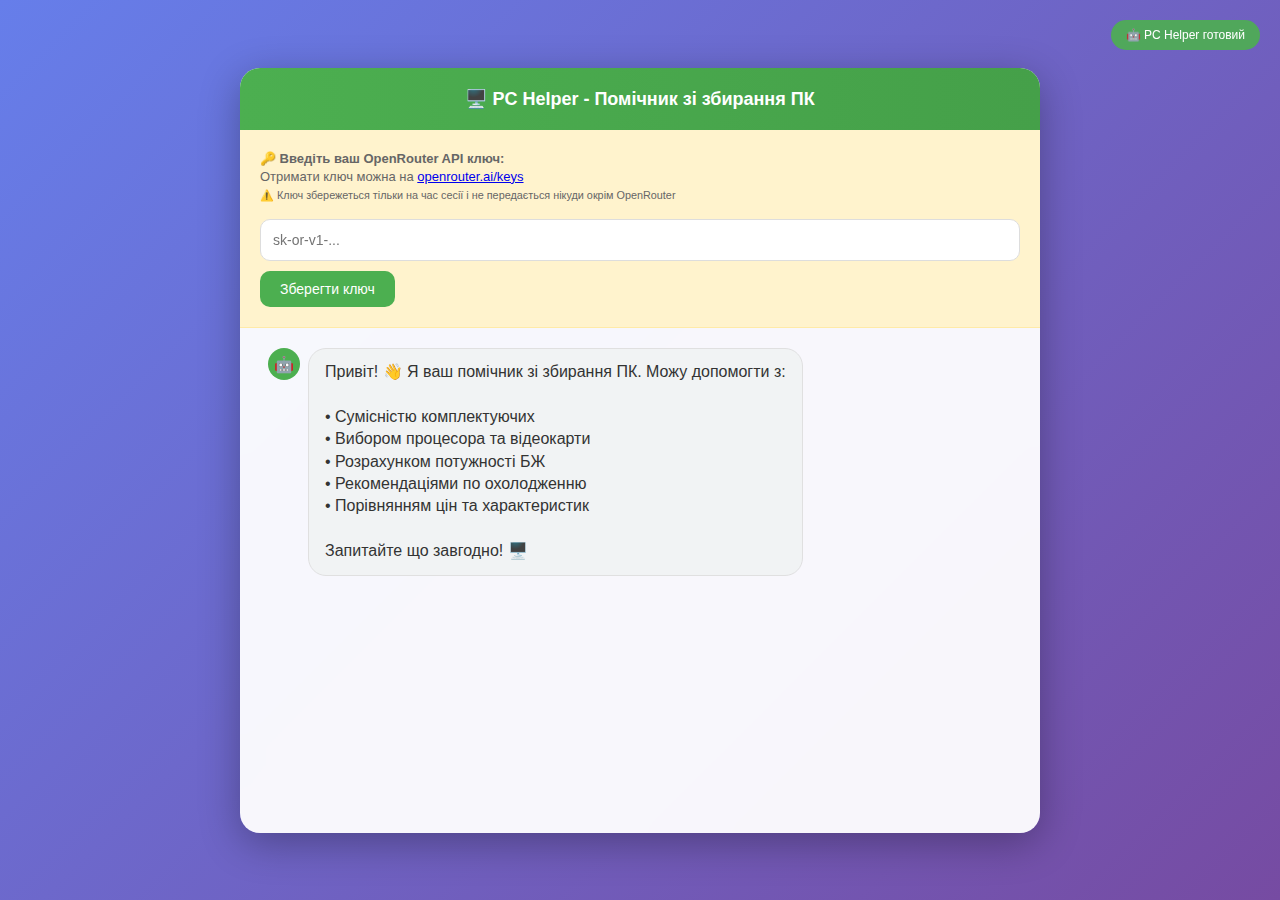
<file: index.html>
<!DOCTYPE html>
<html lang="uk">
<head>
    <meta charset="UTF-8">
    <meta name="viewport" content="width=device-width, initial-scale=1.0">
    <title>PC Helper - Помічник зі збирання ПК</title>
    <style>
        * {
            margin: 0;
            padding: 0;
            box-sizing: border-box;
        }

        body {
            font-family: 'Segoe UI', Tahoma, Geneva, Verdana, sans-serif;
            background: linear-gradient(135deg, #667eea 0%, #764ba2 100%);
            min-height: 100vh;
            display: flex;
            align-items: center;
            justify-content: center;
            padding: 20px;
        }

        #main-container {
            width: 100%;
            max-width: 800px;
            background: rgba(255, 255, 255, 0.95);
            backdrop-filter: blur(10px);
            border-radius: 20px;
            box-shadow: 0 10px 40px rgba(0,0,0,0.3);
            overflow: hidden;
            height: 85vh;
            display: flex;
            flex-direction: column;
        }

        #chat-header {
            background: linear-gradient(90deg, #4CAF50, #45a049);
            color: white;
            padding: 20px;
            text-align: center;
            font-weight: bold;
            font-size: 18px;
        }

        #status {
            position: fixed;
            top: 20px;
            right: 20px;
            padding: 8px 15px;
            border-radius: 20px;
            color: white;
            font-size: 12px;
            z-index: 1000;
            transition: all 0.3s;
            background: rgba(76,175,80,0.9);
        }

        .quick-questions {
            display: flex;
            gap: 8px;
            padding: 15px;
            overflow-x: auto;
            background: #f8f9fa;
            border-bottom: 1px solid #e0e0e0;
            flex-shrink: 0;
        }

        .quick-btn {
            background: white;
            border: 1px solid #ddd;
            border-radius: 15px;
            padding: 8px 12px;
            font-size: 12px;
            cursor: pointer;
            white-space: nowrap;
            transition: all 0.2s;
        }

        .quick-btn:hover {
            background: #667eea;
            color: white;
            border-color: #667eea;
        }

        #api-key-setup {
            padding: 20px;
            background: #fff3cd;
            border-bottom: 1px solid #ffeaa7;
            flex-shrink: 0;
        }

        #api-key-input {
            width: 100%;
            padding: 12px;
            border: 1px solid #ddd;
            border-radius: 10px;
            margin-bottom: 10px;
            font-size: 14px;
        }

        #save-key-btn {
            background: #4CAF50;
            color: white;
            border: none;
            padding: 10px 20px;
            border-radius: 10px;
            cursor: pointer;
            font-size: 14px;
        }

        .api-info {
            font-size: 13px;
            color: #666;
            margin-bottom: 15px;
            line-height: 1.4;
        }

        #chat-messages {
            flex: 1;
            overflow-y: auto;
            padding: 20px;
            display: flex;
            flex-direction: column;
            gap: 15px;
        }

        .message {
            display: flex;
            max-width: 85%;
            animation: fadeIn 0.3s ease-in;
        }

        .message.user {
            align-self: flex-end;
            flex-direction: row-reverse;
        }

        .message.ai {
            align-self: flex-start;
        }

        .message-bubble {
            padding: 12px 16px;
            border-radius: 18px;
            word-wrap: break-word;
            line-height: 1.4;
        }

        .message.user .message-bubble {
            background: linear-gradient(135deg, #667eea, #764ba2);
            color: white;
        }

        .message.ai .message-bubble {
            background: #f1f3f4;
            color: #333;
            border: 1px solid #e0e0e0;
        }

        .message-avatar {
            width: 32px;
            height: 32px;
            border-radius: 50%;
            display: flex;
            align-items: center;
            justify-content: center;
            font-size: 16px;
            margin: 0 8px;
            flex-shrink: 0;
        }

        .message.user .message-avatar {
            background: #667eea;
            color: white;
        }

        .message.ai .message-avatar {
            background: #4CAF50;
            color: white;
        }

        #chat-input-container {
            padding: 20px;
            background: white;
            border-top: 1px solid #e0e0e0;
            flex-shrink: 0;
        }

        #chat-input-form {
            display: flex;
            gap: 10px;
            align-items: flex-end;
        }

        #chat-input {
            flex: 1;
            padding: 12px 16px;
            border: 2px solid #e0e0e0;
            border-radius: 25px;
            font-size: 14px;
            resize: none;
            min-height: 45px;
            max-height: 120px;
            outline: none;
            transition: border-color 0.2s;
        }

        #chat-input:focus {
            border-color: #667eea;
        }

        #send-btn {
            background: linear-gradient(135deg, #667eea, #764ba2);
            color: white;
            border: none;
            border-radius: 50%;
            width: 45px;
            height: 45px;
            cursor: pointer;
            display: flex;
            align-items: center;
            justify-content: center;
            font-size: 18px;
            transition: transform 0.2s;
            flex-shrink: 0;
        }

        #send-btn:hover {
            transform: scale(1.05);
        }

        #send-btn:disabled {
            opacity: 0.6;
            cursor: not-allowed;
            transform: none;
        }

        .typing-indicator {
            display: none;
            align-items: center;
            gap: 5px;
            color: #666;
            font-style: italic;
            padding: 10px 0;
        }

        .typing-dots {
            display: flex;
            gap: 3px;
        }

        .dot {
            width: 6px;
            height: 6px;
            border-radius: 50%;
            background: #666;
            animation: bounce 1.4s infinite ease-in-out;
        }

        .dot:nth-child(1) { animation-delay: -0.32s; }
        .dot:nth-child(2) { animation-delay: -0.16s; }

        @keyframes fadeIn {
            from { opacity: 0; transform: translateY(10px); }
            to { opacity: 1; transform: translateY(0); }
        }

        @keyframes bounce {
            0%, 80%, 100% { transform: scale(0); }
            40% { transform: scale(1); }
        }

        .error-message {
            background: #ffebee;
            color: #c62828;
            padding: 10px;
            border-radius: 10px;
            margin: 10px 0;
            border-left: 4px solid #c62828;
        }

        .success-message {
            background: #e8f5e8;
            color: #2e7d32;
            padding: 10px;
            border-radius: 10px;
            margin: 10px 0;
            border-left: 4px solid #2e7d32;
        }
    </style>
</head>
<body>
    <!-- Статус -->
    <div id="status">🤖 PC Helper готовий</div>

    <!-- Головний контейнер -->
    <div id="main-container">
        <!-- Заголовок -->
        <div id="chat-header">
            🖥️ PC Helper - Помічник зі збирання ПК
        </div>

        <!-- Налаштування API ключа -->
        <div id="api-key-setup">
            <div class="api-info">
                <strong>🔑 Введіть ваш OpenRouter API ключ:</strong><br>
                Отримати ключ можна на <a href="https://openrouter.ai/keys" target="_blank">openrouter.ai/keys</a><br>
                <small>⚠️ Ключ збережеться тільки на час сесії і не передається нікуди окрім OpenRouter</small>
            </div>
            <input 
                type="password" 
                id="api-key-input" 
                placeholder="sk-or-v1-..."
                autocomplete="off"
            />
            <button id="save-key-btn" onclick="saveApiKey()">Зберегти ключ</button>
            <div id="key-status"></div>
        </div>
        
        <!-- Швидкі запитання -->
        <div class="quick-questions" id="quick-questions" style="display: none;">
            <button class="quick-btn" onclick="sendQuickQuestion('Чи сумісні RTX 4060 і Ryzen 5 5600X?')">Сумісність відеокарти</button>
            <button class="quick-btn" onclick="sendQuickQuestion('Скільки оперативної пам\'яті потрібно для ігор?')">Кількість RAM</button>
            <button class="quick-btn" onclick="sendQuickQuestion('Який блок живлення вибрати для RTX 4070?')">Блок живлення</button>
            <button class="quick-btn" onclick="sendQuickQuestion('Різниця між DDR4 і DDR5?')">Тип пам\'яті</button>
        </div>
        
        <!-- Повідомлення чату -->
        <div id="chat-messages">
            <div class="message ai">
                <div class="message-avatar">🤖</div>
                <div class="message-bubble">
                    Привіт! 👋 Я ваш помічник зі збирання ПК. Можу допомогти з:<br><br>
                    • Сумісністю комплектуючих<br>
                    • Вибором процесора та відеокарти<br>
                    • Розрахунком потужності БЖ<br>
                    • Рекомендаціями по охолодженню<br>
                    • Порівнянням цін та характеристик<br><br>
                    Запитайте що завгодно! 🖥️
                </div>
            </div>
        </div>

        <!-- Індикатор набору -->
        <div class="typing-indicator" id="typing-indicator">
            <div class="message-avatar">🤖</div>
            <span>PC Helper друкує</span>
            <div class="typing-dots">
                <div class="dot"></div>
                <div class="dot"></div>
                <div class="dot"></div>
            </div>
        </div>

        <!-- Поле вводу -->
        <div id="chat-input-container" style="display: none;">
            <form id="chat-input-form">
                <textarea 
                    id="chat-input" 
                    placeholder="Запитайте про сумісність комплектуючих, рекомендації..."
                    rows="1"
                ></textarea>
                <button type="submit" id="send-btn">
                    ➤
                </button>
            </form>
        </div>
    </div>

    <script>
        let apiKey = null;
        let conversationHistory = [];

        // Системний промпт
        const SYSTEM_PROMPT = `Ти - PC Helper, експерт зі збирання комп'ютерів. Ти допомагаєш користувачам з:

1. Сумісністю комплектуючих (процесори, відеокарти, материнські плати, RAM)
2. Рекомендаціями по вибору комплектуючих
3. Розрахунком потужності блоків живлення
4. Порівнянням цін та характеристик
5. Підбором охолодження
6. Troubleshooting проблем з ПК

Відповідай українською мовою, будь дружнім і корисним. Надавай конкретні рекомендації з поясненням чому саме такий вибір.`;

        // Зберегти API ключ
        function saveApiKey() {
            const keyInput = document.getElementById('api-key-input');
            const key = keyInput.value.trim();
            const statusDiv = document.getElementById('key-status');
            
            if (!key) {
                statusDiv.innerHTML = '<div class="error-message">Будь ласка, введіть API ключ</div>';
                return;
            }

            if (!key.startsWith('sk-or-v1-')) {
                statusDiv.innerHTML = '<div class="error-message">Переконайтеся що ключ від OpenRouter починається з "sk-or-v1-"</div>';
                return;
            }

            apiKey = key;
            
            // Приховати форму налаштування
            document.getElementById('api-key-setup').style.display = 'none';
            document.getElementById('quick-questions').style.display = 'flex';
            document.getElementById('chat-input-container').style.display = 'block';
            
            // Показати повідомлення про успіх
            addMessage('ai', '✅ API ключ збережено! Тепер можете ставити запитання.');
        }

        // Додати повідомлення до чату
        function addMessage(role, content) {
            const messagesDiv = document.getElementById('chat-messages');
            const messageDiv = document.createElement('div');
            messageDiv.className = `message ${role}`;
            
            const avatar = role === 'user' ? '👤' : '🤖';
            
            messageDiv.innerHTML = `
                <div class="message-avatar">${avatar}</div>
                <div class="message-bubble">${content.replace(/\n/g, '<br>')}</div>
            `;
            
            messagesDiv.appendChild(messageDiv);
            messagesDiv.scrollTop = messagesDiv.scrollHeight;
        }

        // Показати індикатор набору
        function showTypingIndicator() {
            document.getElementById('typing-indicator').style.display = 'flex';
            const messagesDiv = document.getElementById('chat-messages');
            messagesDiv.scrollTop = messagesDiv.scrollHeight;
        }

        // Приховати індикатор набору
        function hideTypingIndicator() {
            document.getElementById('typing-indicator').style.display = 'none';
        }

        // Відправити повідомлення до OpenRouter
        async function sendToOpenRouter(message) {
            if (!apiKey) {
                addMessage('ai', '❌ Спочатку введіть API ключ!');
                return;
            }

            // Додати повідомлення користувача до історії
            conversationHistory.push({ role: 'user', content: message });

            try {
                showTypingIndicator();

                const response = await fetch('https://openrouter.ai/api/v1/chat/completions', {
                    method: 'POST',
                    headers: {
                        'Authorization': `Bearer ${apiKey}`,
                        'Content-Type': 'application/json',
                        'HTTP-Referer': window.location.origin,
                        'X-Title': 'PC Helper'
                    },
                    body: JSON.stringify({
                        model: 'deepseek/deepseek-r1-distill-qwen-1.5b',
                        messages: [
                            { role: 'system', content: SYSTEM_PROMPT },
                            ...conversationHistory
                        ],
                        max_tokens: 2000,
                        temperature: 0.7,
                        stream: false
                    })
                });

                hideTypingIndicator();

                if (!response.ok) {
                    const errorData = await response.json().catch(() => ({}));
                    throw new Error(`HTTP ${response.status}: ${errorData.error?.message || 'Невідома помилка'}`);
                }

                const data = await response.json();
                const aiResponse = data.choices[0].message.content;

                // Додати відповідь до історії
                conversationHistory.push({ role: 'assistant', content: aiResponse });

                // Показати відповідь
                addMessage('ai', aiResponse);

            } catch (error) {
                hideTypingIndicator();
                console.error('Помилка API:', error);
                addMessage('ai', `❌ Помилка: ${error.message}`);
            }
        }

        // Відправити швидке запитання
        function sendQuickQuestion(question) {
            if (!apiKey) {
                addMessage('ai', '❌ Спочатку введіть API ключ!');
                return;
            }
            
            addMessage('user', question);
            sendToOpenRouter(question);
        }

        // Обробка форми
        document.getElementById('chat-input-form').addEventListener('submit', function(e) {
            e.preventDefault();
            
            const input = document.getElementById('chat-input');
            const message = input.value.trim();
            const sendBtn = document.getElementById('send-btn');
            
            if (!message || !apiKey) return;
            
            // Заблокувати кнопку відправки
            sendBtn.disabled = true;
            input.disabled = true;
            
            // Додати повідомлення користувача
            addMessage('user', message);
            
            // Очистити поле вводу
            input.value = '';
            input.style.height = 'auto';
            
            // Відправити до API
            sendToOpenRouter(message).finally(() => {
                sendBtn.disabled = false;
                input.disabled = false;
                input.focus();
            });
        });

        // Автоматичне розширення текстового поля
        document.getElementById('chat-input').addEventListener('input', function() {
            this.style.height = 'auto';
            this.style.height = Math.min(this.scrollHeight, 120) + 'px';
        });

        // Відправка на Enter (без Shift)
        document.getElementById('chat-input').addEventListener('keydown', function(e) {
            if (e.key === 'Enter' && !e.shiftKey) {
                e.preventDefault();
                document.getElementById('chat-input-form').dispatchEvent(new Event('submit'));
            }
        });

        // Приховати статус через кілька секунд
        setTimeout(() => {
            const statusDiv = document.getElementById('status');
            if (statusDiv) {
                statusDiv.style.opacity = '0';
                setTimeout(() => statusDiv.style.display = 'none', 300);
            }
        }, 3000);
    </script>
</body>
</html>
</file>
